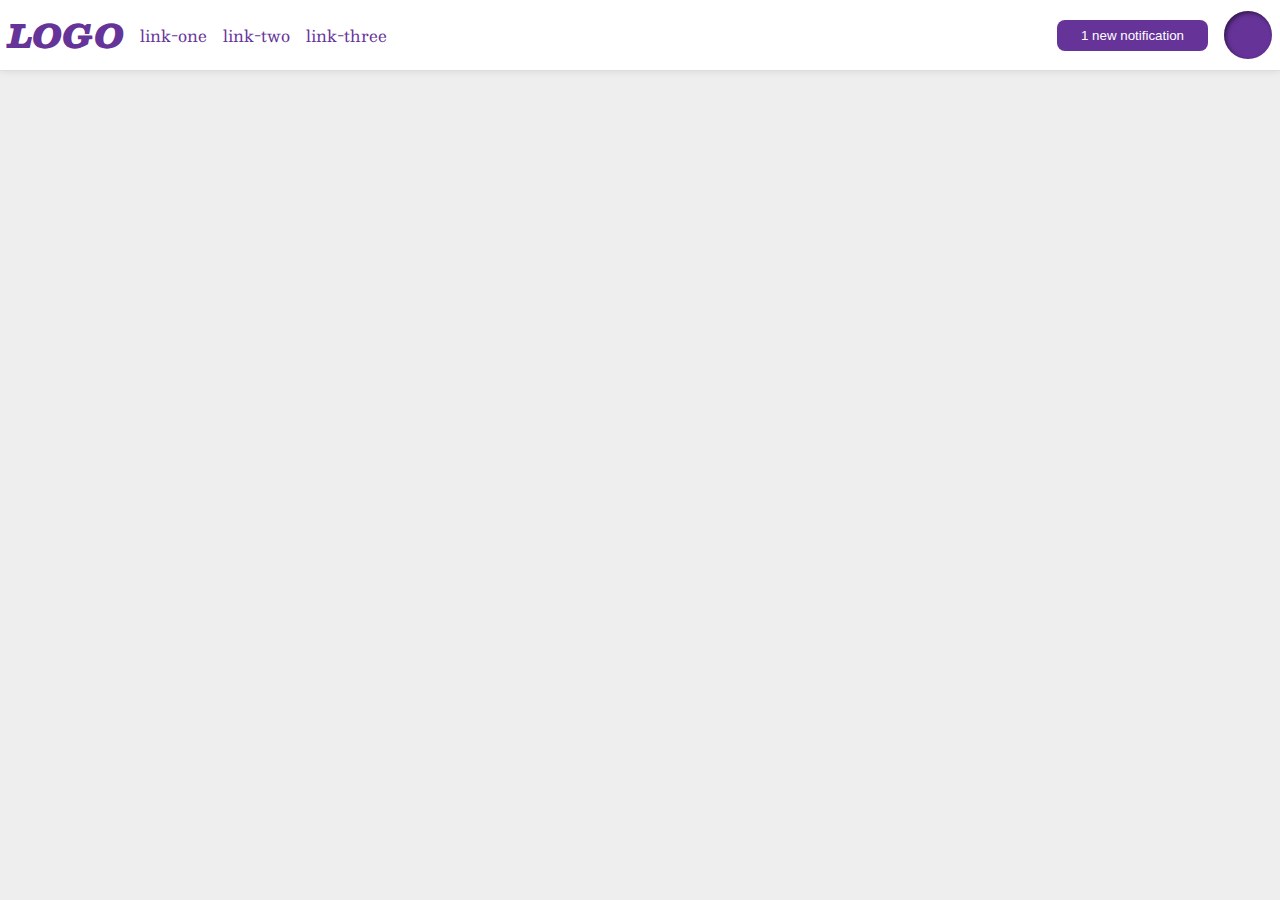
<file: flex/03-flex-header-2/index.html>
<!DOCTYPE html>
<html lang="en">
  <head>
    <meta charset="UTF-8">
    <meta http-equiv="X-UA-Compatible" content="IE=edge">
    <meta name="viewport" content="width=device-width, initial-scale=1.0">
    <title>Flex Header 2</title>
    <link rel="stylesheet" href="style.css">
  </head>
  <body>
    <div class="header">
      <div class="logo-and-links">
        <div class="logo">
          LOGO
        </div>
        <ul class="links">
          <li><a href="google.com">link-one</a></li>
          <li><a href="google.com">link-two</a></li>
          <li><a href="google.com">link-three</a></li>
        </ul>
      </div>
      <div class="user">
        <button class="notifications">
          1 new notification
        </button>
        <div class="profile-image"></div>
      </div>
    </div>
  </body>
</html>
</file>
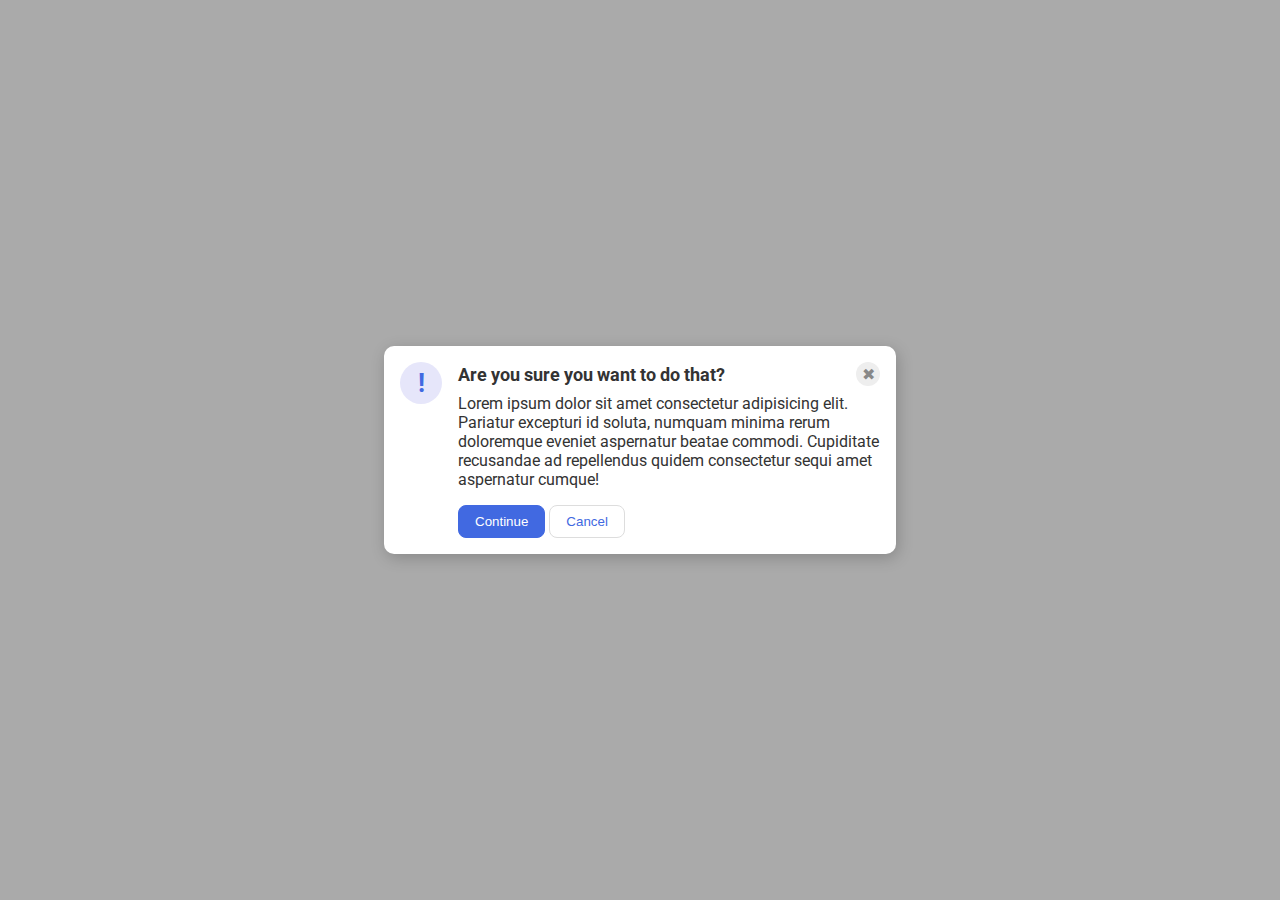
<file: flex/05-flex-modal/index.html>
<!DOCTYPE html>
<html lang="en">
  <head>
    <meta charset="UTF-8">
    <meta http-equiv="X-UA-Compatible" content="IE=edge">
    <meta name="viewport" content="width=device-width, initial-scale=1.0">
    <link rel="stylesheet" href="style.css">
    <title>Modal</title>
  </head>
  <body>
    <div class="modal">
      <div class="icon">!</div>
      <div class="container">
        <div class="header">Are you sure you want to do that?
          <div class="close-button">✖</div>
        </div>
        <div class="text">Lorem ipsum dolor sit amet consectetur adipisicing elit. Pariatur excepturi id soluta, numquam minima rerum doloremque eveniet aspernatur beatae commodi. Cupiditate recusandae ad repellendus quidem consectetur sequi amet aspernatur cumque!</div>
        <button class="continue">Continue</button>
        <button class="cancel">Cancel</button>
      </div>
    </div>
  </body>
</html>
</file>
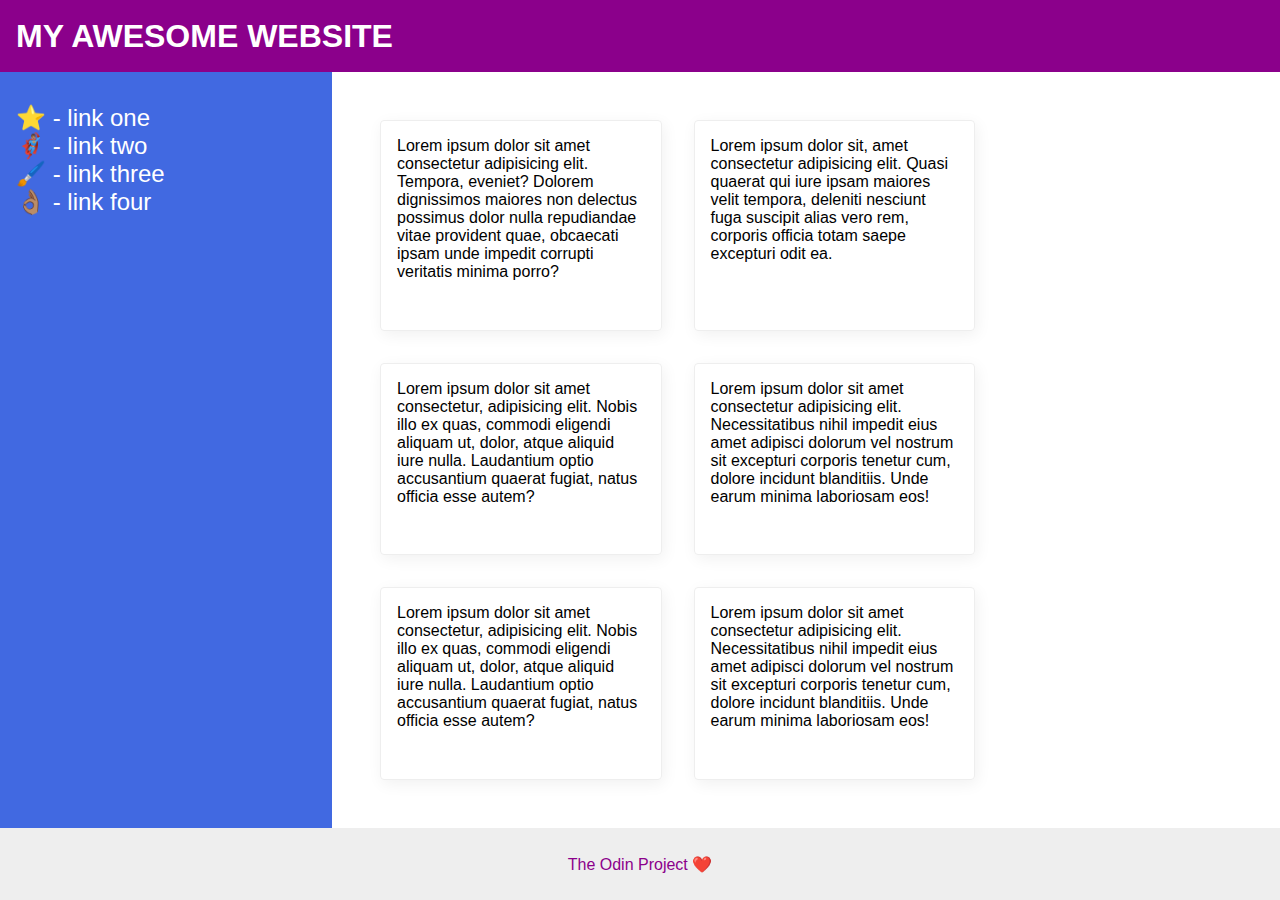
<file: flex/07-flex-layout-2/index.html>
<!DOCTYPE html>
<html lang="en">
  <head>
    <meta charset="UTF-8">
    <meta http-equiv="X-UA-Compatible" content="IE=edge">
    <meta name="viewport" content="width=device-width, initial-scale=1.0">
    <title>The Holy Grail</title>
    <link rel="stylesheet" href="style.css">
  </head>
  <body>
    <div class="header">
      MY AWESOME WEBSITE
    </div>
    
    <div class="content">
      <div class="sidebar">
        <ul>
          <li><a href="#">⭐ - link one</a></li>
          <li><a href="#">🦸🏽‍♂️ - link two</a></li>
          <li><a href="#">🖌️ - link three</a></li>
          <li><a href="#">👌🏽 - link four</a></li>
        </ul>
      </div>
  
      <div class="cards">
        <div class="card">Lorem ipsum dolor sit amet consectetur adipisicing elit. Tempora, eveniet? Dolorem dignissimos maiores non delectus possimus dolor nulla repudiandae vitae provident quae, obcaecati ipsam unde impedit corrupti veritatis minima porro?</div>
        <div class="card">Lorem ipsum dolor sit, amet consectetur adipisicing elit. Quasi quaerat qui iure ipsam maiores velit tempora, deleniti nesciunt fuga suscipit alias vero rem, corporis officia totam saepe excepturi odit ea.</div>
        <div class="card">Lorem ipsum dolor sit amet consectetur, adipisicing elit. Nobis illo ex quas, commodi eligendi aliquam ut, dolor, atque aliquid iure nulla. Laudantium optio accusantium quaerat fugiat, natus officia esse autem?</div>
        <div class="card">Lorem ipsum dolor sit amet consectetur adipisicing elit. Necessitatibus nihil impedit eius amet adipisci dolorum vel nostrum sit excepturi corporis tenetur cum, dolore incidunt blanditiis. Unde earum minima laboriosam eos!</div>
        <div class="card">Lorem ipsum dolor sit amet consectetur, adipisicing elit. Nobis illo ex quas, commodi eligendi aliquam ut, dolor, atque aliquid iure nulla. Laudantium optio accusantium quaerat fugiat, natus officia esse autem?</div>
        <div class="card">Lorem ipsum dolor sit amet consectetur adipisicing elit. Necessitatibus nihil impedit eius amet adipisci dolorum vel nostrum sit excepturi corporis tenetur cum, dolore incidunt blanditiis. Unde earum minima laboriosam eos!</div>
      </div> 
    </div>
    
    <div class="footer">
      The Odin Project ❤️
    </div>
  </body>
</html>
</file>
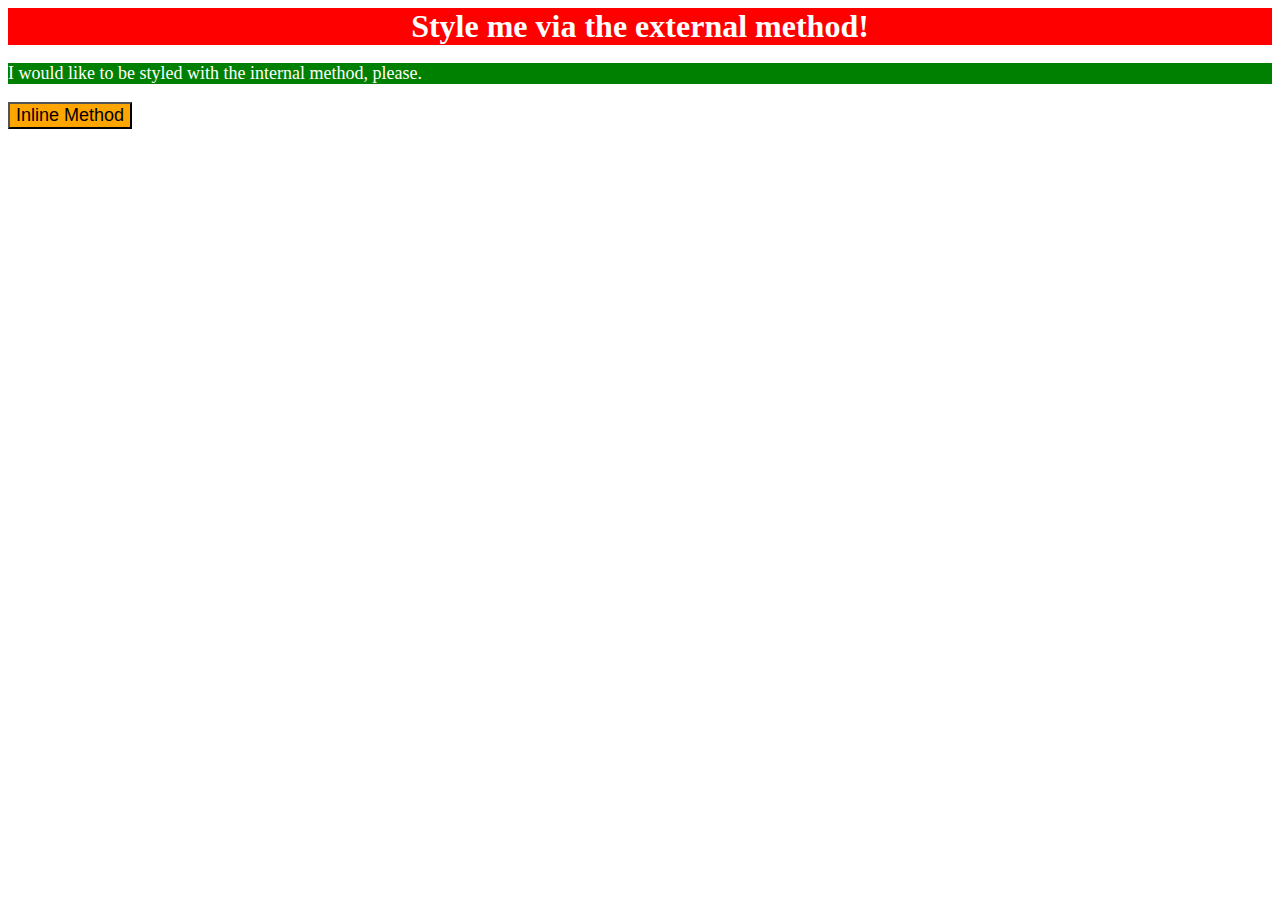
<file: foundations/01-css-methods/index.html>
<!DOCTYPE html>
<html lang="en">
  <head>
    <meta charset="UTF-8">
    <meta http-equiv="X-UA-Compatible" content="IE=edge">
    <meta name="viewport" content="width=device-width, initial-scale=1.0">
    <link rel="stylesheet" href="style.css">
    <style>
      p {
        background-color: green;
        color: white;
        font-size: 18px;
      }
    </style>
    <title>Methods for Adding CSS</title>
  </head>
  <body>
    <div>Style me via the external method!</div>
    <p>I would like to be styled with the internal method, please.</p>
    <button style="background-color: orange; font-size: 18px">Inline Method</button>
  </body>
</html>
</file>
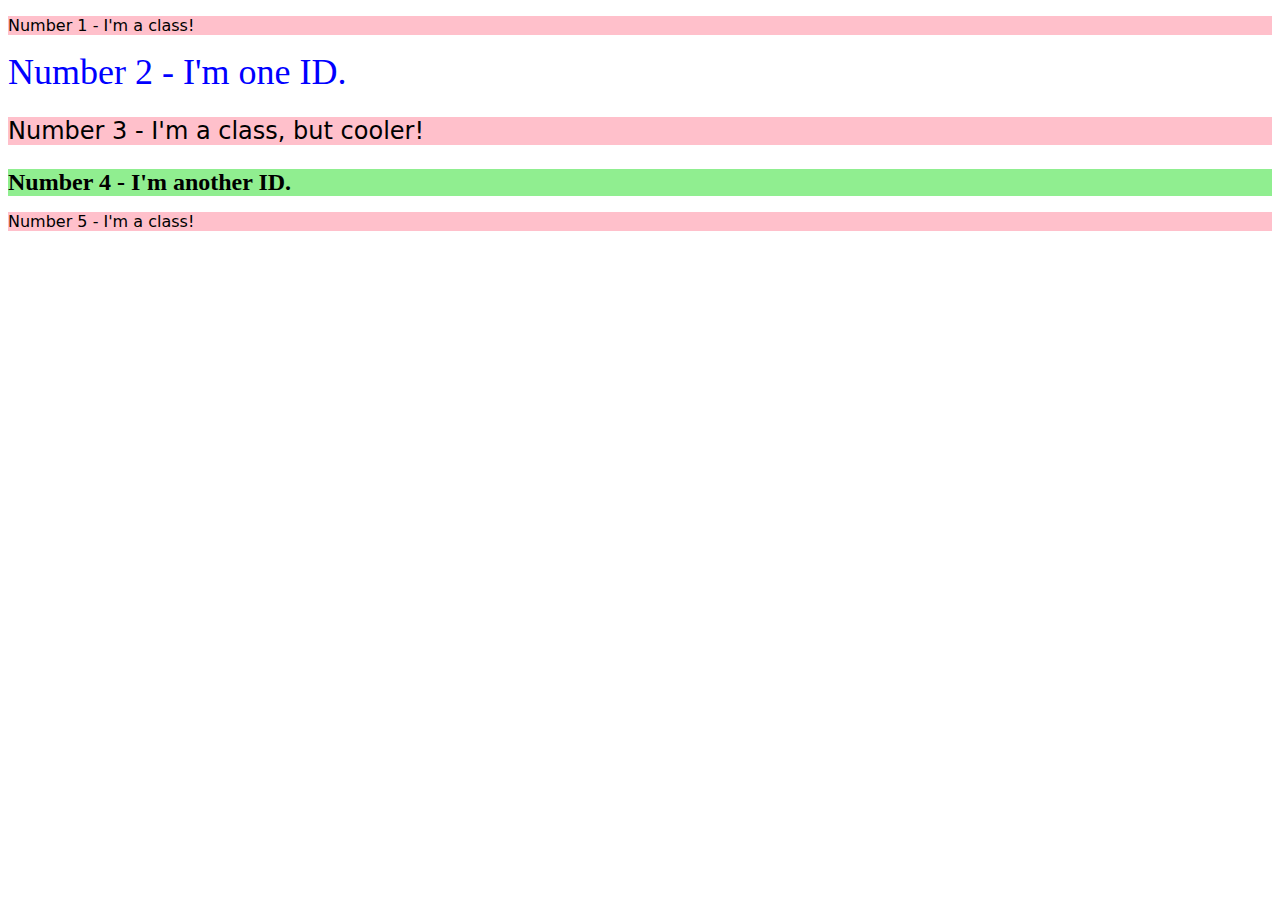
<file: foundations/02-class-id-selectors/index.html>
<!DOCTYPE html>
<html lang="en">
  <head>
    <meta charset="UTF-8">
    <meta http-equiv="X-UA-Compatible" content="IE=edge">
    <meta name="viewport" content="width=device-width, initial-scale=1.0">
    <title>Class and ID Selectors</title>
    <link rel="stylesheet" href="style.css">
  </head>
  <body>
    <p class="odd" id="first">Number 1 - I'm a class!</p>
    <div class="even" id="second">Number 2 - I'm one ID.</div>
    <p class="odd third">Number 3 - I'm a class, but cooler!</p>
    <div class="even" id="fourth">Number 4 - I'm another ID.</div>
    <p class="odd" id="fifth">Number 5 - I'm a class!</p>
  </body>
</html>
</file>
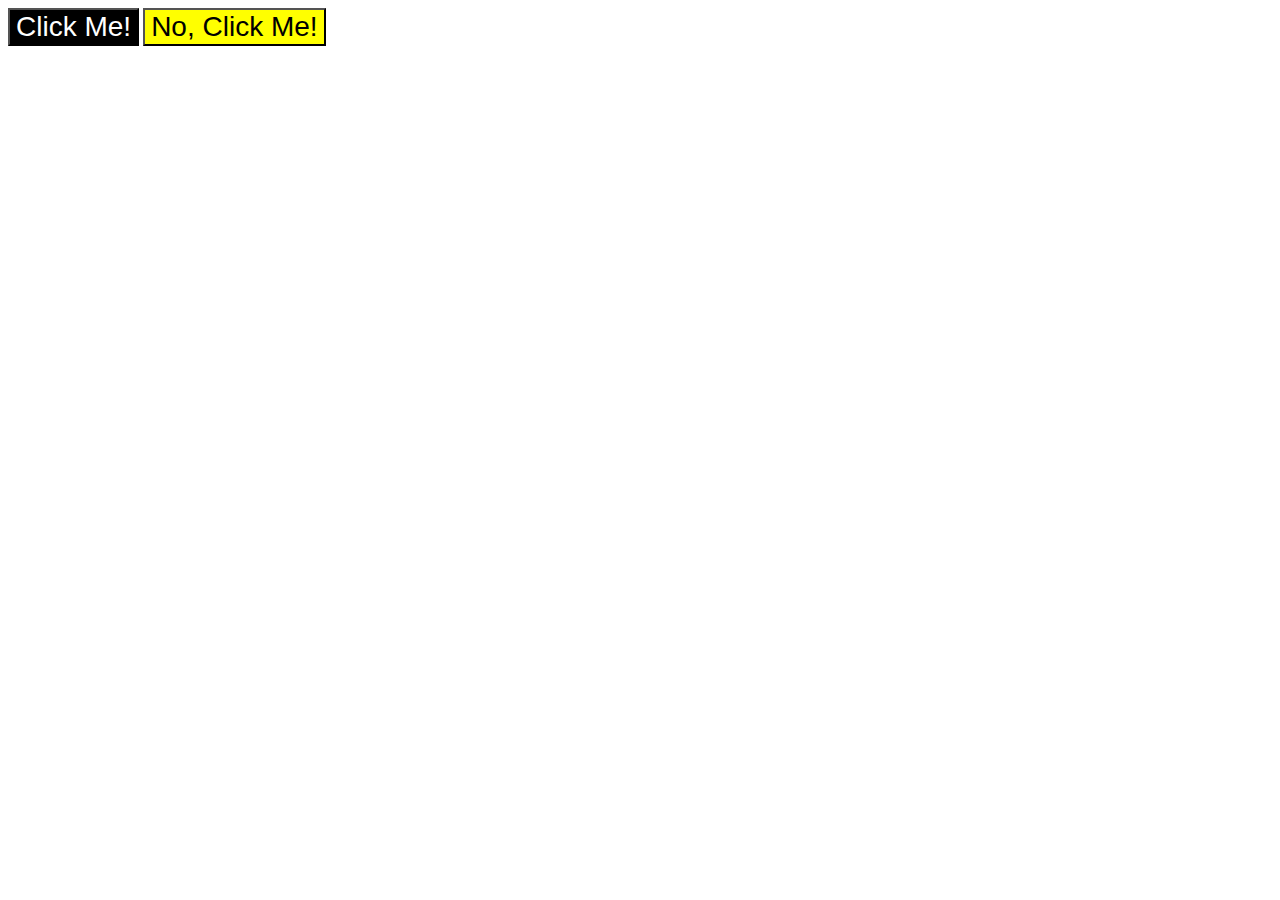
<file: foundations/03-grouping-selectors/index.html>
<!DOCTYPE html>
<html lang="en">
  <head>
    <meta charset="UTF-8">
    <meta http-equiv="X-UA-Compatible" content="IE=edge">
    <meta name="viewport" content="width=device-width, initial-scale=1.0">
    <title>Grouping Selectors</title>
    <link rel="stylesheet" href="style.css">
  </head>
  <body>
    <button class="first">Click Me!</button>
    <button class="second">No, Click Me!</button>
  </body>
</html>
</file>
<file: flex/03-flex-header-2/style.css>
/* this is some magical font-importing.  
you'll learn about it later. */
@import url('https://fonts.googleapis.com/css2?family=Besley:ital,wght@0,400;1,900&display=swap');

body {
  margin: 0;
  background: #eee;
  font-family: Besley, serif;
}

.header {
  background: white;
  border-bottom: 1px solid #ddd;
  box-shadow: 0 0 8px rgba(0,0,0,.1);
  display: flex;
  padding: 8px;
  justify-content: space-between;
}

.profile-image {
  background: rebeccapurple;
  box-shadow: inset 2px 2px 4px rgba(0,0,0,.5);
  border-radius: 50%;
  width: 48px;
  height: 48px;
}

.logo {
  color: rebeccapurple;
  font-size: 32px;
  font-weight: 900;
  font-style: italic;
}

button {
  border: none;
  border-radius: 8px;
  background: rebeccapurple;
  color: white;
  padding: 8px 24px;
}

a {
  /* this removes the line under our links */
  text-decoration: none;
  color: rebeccapurple;
}

ul {
  list-style-type: none;
  display: flex;
  margin: 0;
  padding: 0;
  gap: 16px;
}

.logo-and-links, .user {
  display: flex;
  align-items: center;
  gap: 16px;
}
</file>
<file: flex/05-flex-modal/style.css>
@import url('https://fonts.googleapis.com/css2?family=Roboto:wght@400;700&display=swap');

html, body {
  height: 100%;
}

body {
  font-family: Roboto, sans-serif;
  margin: 0;
  background: #aaa;
  color: #333;
  /* I'll give you this one for free lol */
  display: flex;
  align-items: center;
  justify-content: center;
}

.modal {
  background: white;
  width: 480px;
  border-radius: 10px;
  box-shadow: 2px 4px 16px rgba(0,0,0,.2);
  display: flex;
  padding: 16px;
  gap: 16px;
}

.icon {
  color: royalblue;
  font-size: 26px;
  font-weight: 700;
  background: lavender;
  width: 42px;
  height: 42px;
  border-radius: 50%;
  display: flex;
  align-items: center;
  justify-content: center;
  flex-shrink: 0;
}

.header {
  display: flex;
  align-items: center;
  justify-content: space-between;
  font-size: 18px;
  font-weight: 700;
  margin-bottom: 8px;
}

.text {
  margin-bottom: 16px;
}

.close-button {
  background: #eee;
  border-radius: 50%;
  color: #888;
  font-weight: 400;
  font-size: 16px;
  height: 24px;
  width: 24px;
  display: flex;
  align-items: center;
  justify-content: center;
}

button {
  padding: 8px 16px;
  border-radius: 8px;
}

button.continue {
  background: royalblue;
  border: 1px solid royalblue;
  color: white;
}

button.cancel {
  background: white;
  border: 1px solid #ddd;
  color: royalblue;
}
</file>
<file: flex/07-flex-layout-2/style.css>
body {
  font-family: -apple-system, BlinkMacSystemFont, 'Segoe UI', Roboto, Oxygen, Ubuntu, Cantarell, 'Open Sans', 'Helvetica Neue', sans-serif;
  margin: 0;
  min-height: 100vh;
  display: flex;
  flex-direction: column;
}

.header {
  height: 72px;
  background: darkmagenta;
  color: white;
  display: flex;
  align-items: center;
  font-size: 32px;
  font-weight: 900;
  padding: 0px 16px;
}

.footer {
  height: 72px;
  background: #eee;
  color: darkmagenta;
  display: flex;
  justify-content: center;
  align-items: center;
}

.content {
  flex: 2;
  display: flex;
  height: 100%;
}

.sidebar {
  width: 300px;
  background: royalblue;
  padding: 16px;
  display: flex;
  flex-shrink: 0;
}

a {
  color: white;
  font-size: 24px;
  text-decoration: none;
}

ul {
  padding: 0px;
  list-style: none;
}

.cards {
  display: flex;
  padding: 32px;
  flex-wrap: wrap;
}

.card {
  border: 1px solid #eee;
  box-shadow: 2px 4px 16px rgba(0,0,0,.06);
  border-radius: 4px;
  margin: 16px;
  padding: 16px;
  width: 28%;
}
</file>
<file: foundations/01-css-methods/style.css>
div {
    background-color: red;
    color: white;
    font-size: 32px;
    text-align: center;
    font-weight: bold;
}
</file>
<file: foundations/02-class-id-selectors/style.css>
.odd {
    background-color: pink;
    font-family: 'Verdana', 'DejaVu Sans', sans-serif;
}

#second {
    color: blue;
    font-size: 36px;
}

.third {
    font-size: 24px;
}

#fourth {
    background-color: lightgreen;
    font-size: 24px;
    font-weight: bold;
}
</file>
<file: foundations/03-grouping-selectors/style.css>
.first {
    background-color: black;
    color: white;
}

.second {
    background-color: yellow;
}

.first, .second {
    font-size: 28px;
    font-family: 'Helvetica', 'Times New Roman', sans-serif;
}
</file>
